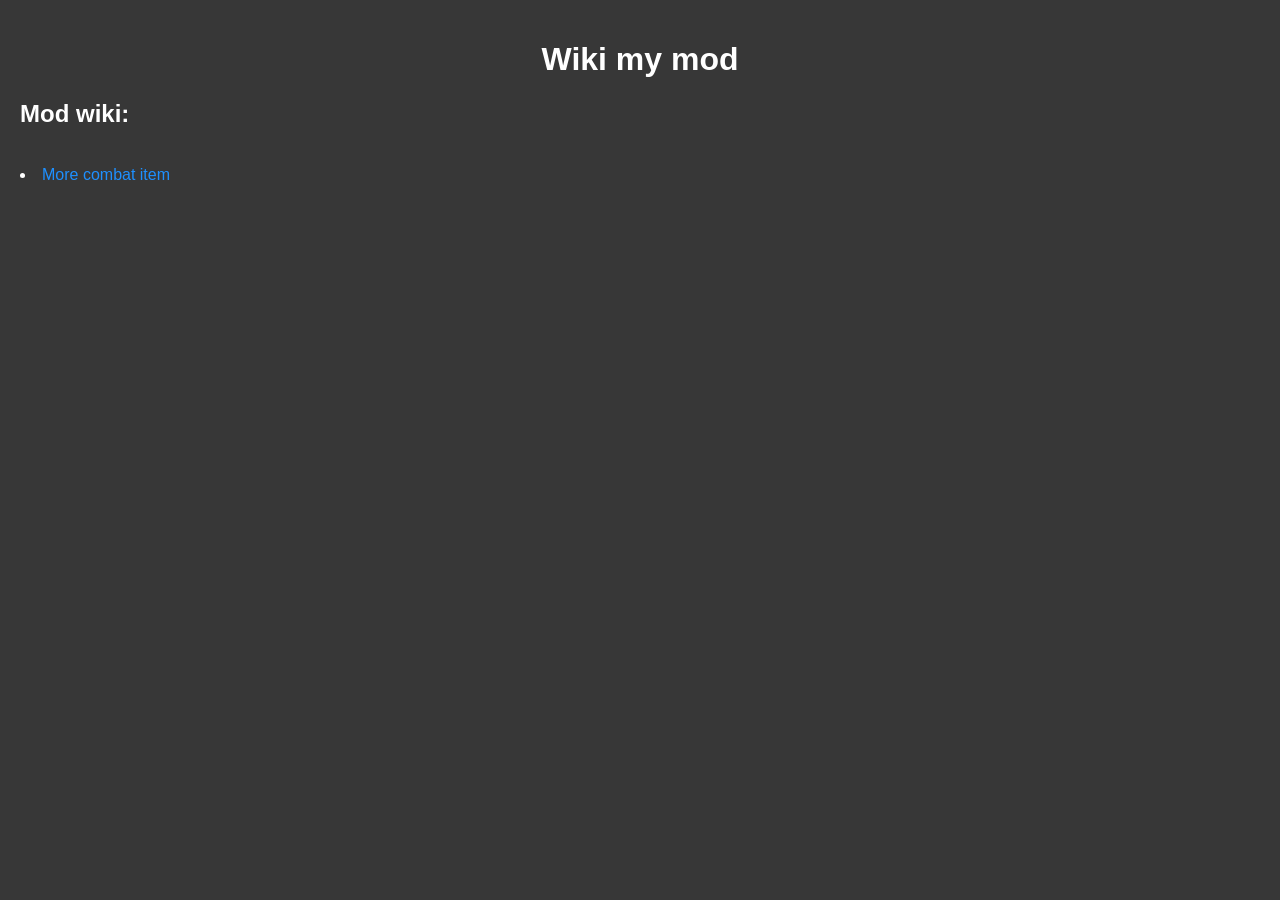
<file: index.html>
<!DOCTYPE html>
<html lang="en">
    <head>
        <meta charset="UTF-8">
        <meta name="viewport" content="width=device-width, initial-scale=1.0">
        <title>Wiki my mod</title>
        <link rel="stylesheet" href="style.css">
    </head>
    <body>
        <header>
            <h1>Wiki my mod</h1>
        </header>
        <main>
            <h2>Mod wiki:</h2> <br
            <ul>
                <li><a href="more_combat_item/">More combat item</a></li>
            </ul>
        </main>
    </body> 
</html>
</file>
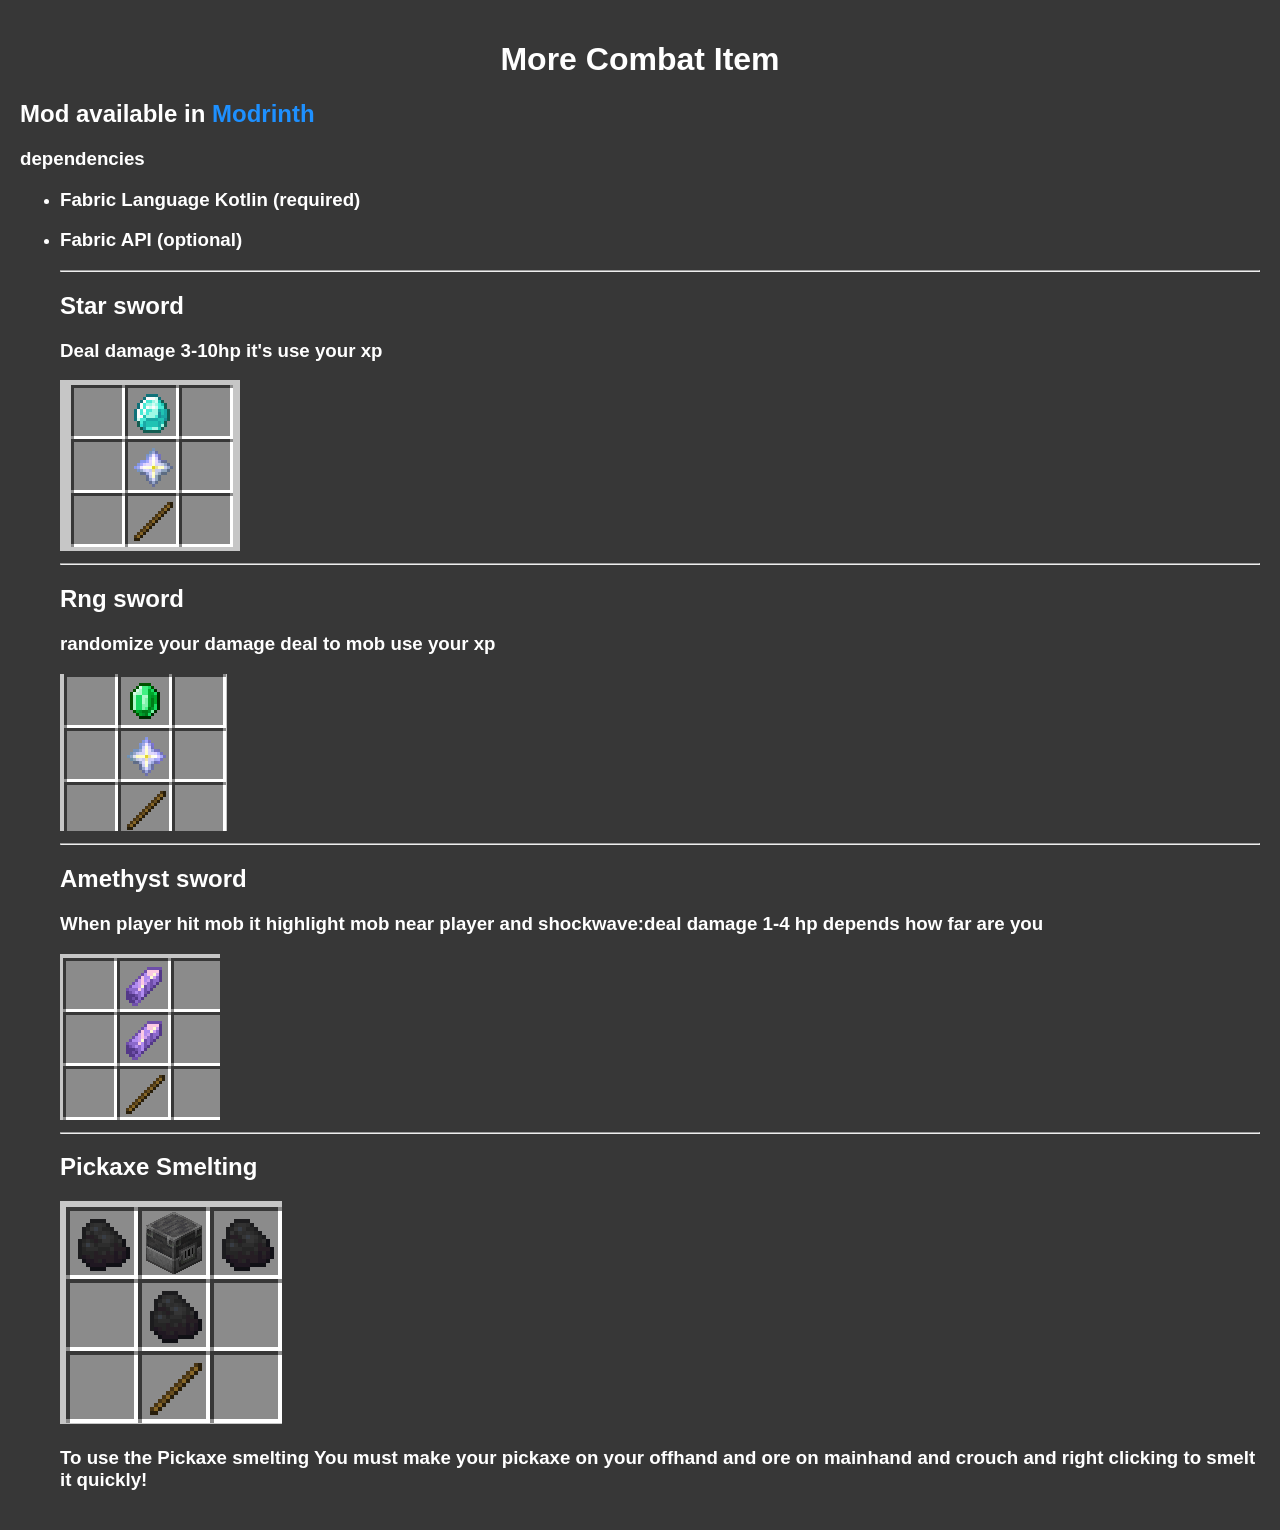
<file: more_combat_item/index.html>
<!DOCTYPE html>
<html lang="en">
    <head>
        <meta charset="UTF-8">
        <meta name="viewport" content="width=device-width, initial-scale=1.0">
        <title>More Combat Item</title>
        <link rel="stylesheet" href="style.css">
    </head>
    <body>
        <header>
            <h1>More Combat Item</h1>
        </header>
        <main>
            <h2>Mod available in <a href="https://modrinth.com/mod/mcomitem" target="_blank">Modrinth</a></h2>
            <h3> dependencies </h3>
            <ul>
                <li><h3>Fabric Language Kotlin (required)</h3></li>
                <li><h3>Fabric API (optional)</h3></li>
                <hr>

                <h2>Star sword</h2>
                <h3>Deal damage 3-10hp it's use your xp</h3>
                <img alt="One diamond on top middle and nether star in middle and stick below nether star" src="assets/star1.png">
                <hr>

                <h2>Rng sword</h2>
                <h3>randomize your damage deal to mob use your xp</h3>
                <img alt="One Emerald on top middle and nether star in middle and stick below nether star" src="assets/rng1.png">
                <hr>

                <h2>Amethyst sword</h2>
                <h3>When player hit mob it highlight mob near player and shockwave:deal damage 1-4 hp depends how far are you</h3>
                <img alt="Two amethyst in middle top and middle and stick below amethyst in middle" src="assets/amethyst1.png">
                <hr>

                <h2>Pickaxe Smelting</h2>
                <img alt="In row 1(top), one coal to left blast furnace in middle and coal right in row2, coal in middle. In row3 stick in below coal"
                 src="assets/smeltingpickaxe.png">

                 <h3>To use the Pickaxe smelting
You must make your pickaxe on your offhand and ore on mainhand and crouch and right clicking to smelt it quickly!</h3>
                
            </ul>
        </main>
    </body> 
</html>
</file>
<file: style.css>
body {
    font-family: Arial, sans-serif;
    margin: 0;
    padding: 20px;
    background-color: #373737;
    color: white;
}

header {
    text-align: center;
    margin-bottom: 20px;
}
a {
    color: #1E90FF;
    text-decoration: none;
}
</file>
<file: more_combat_item/style.css>
body {
    font-family: Arial, sans-serif;
    margin: 0;
    padding: 20px;
    background-color: #373737;
    color: white;
}

header {
    text-align: center;
    margin-bottom: 20px;
}
a {
    color: #1E90FF;
    text-decoration: none;
}
</file>
